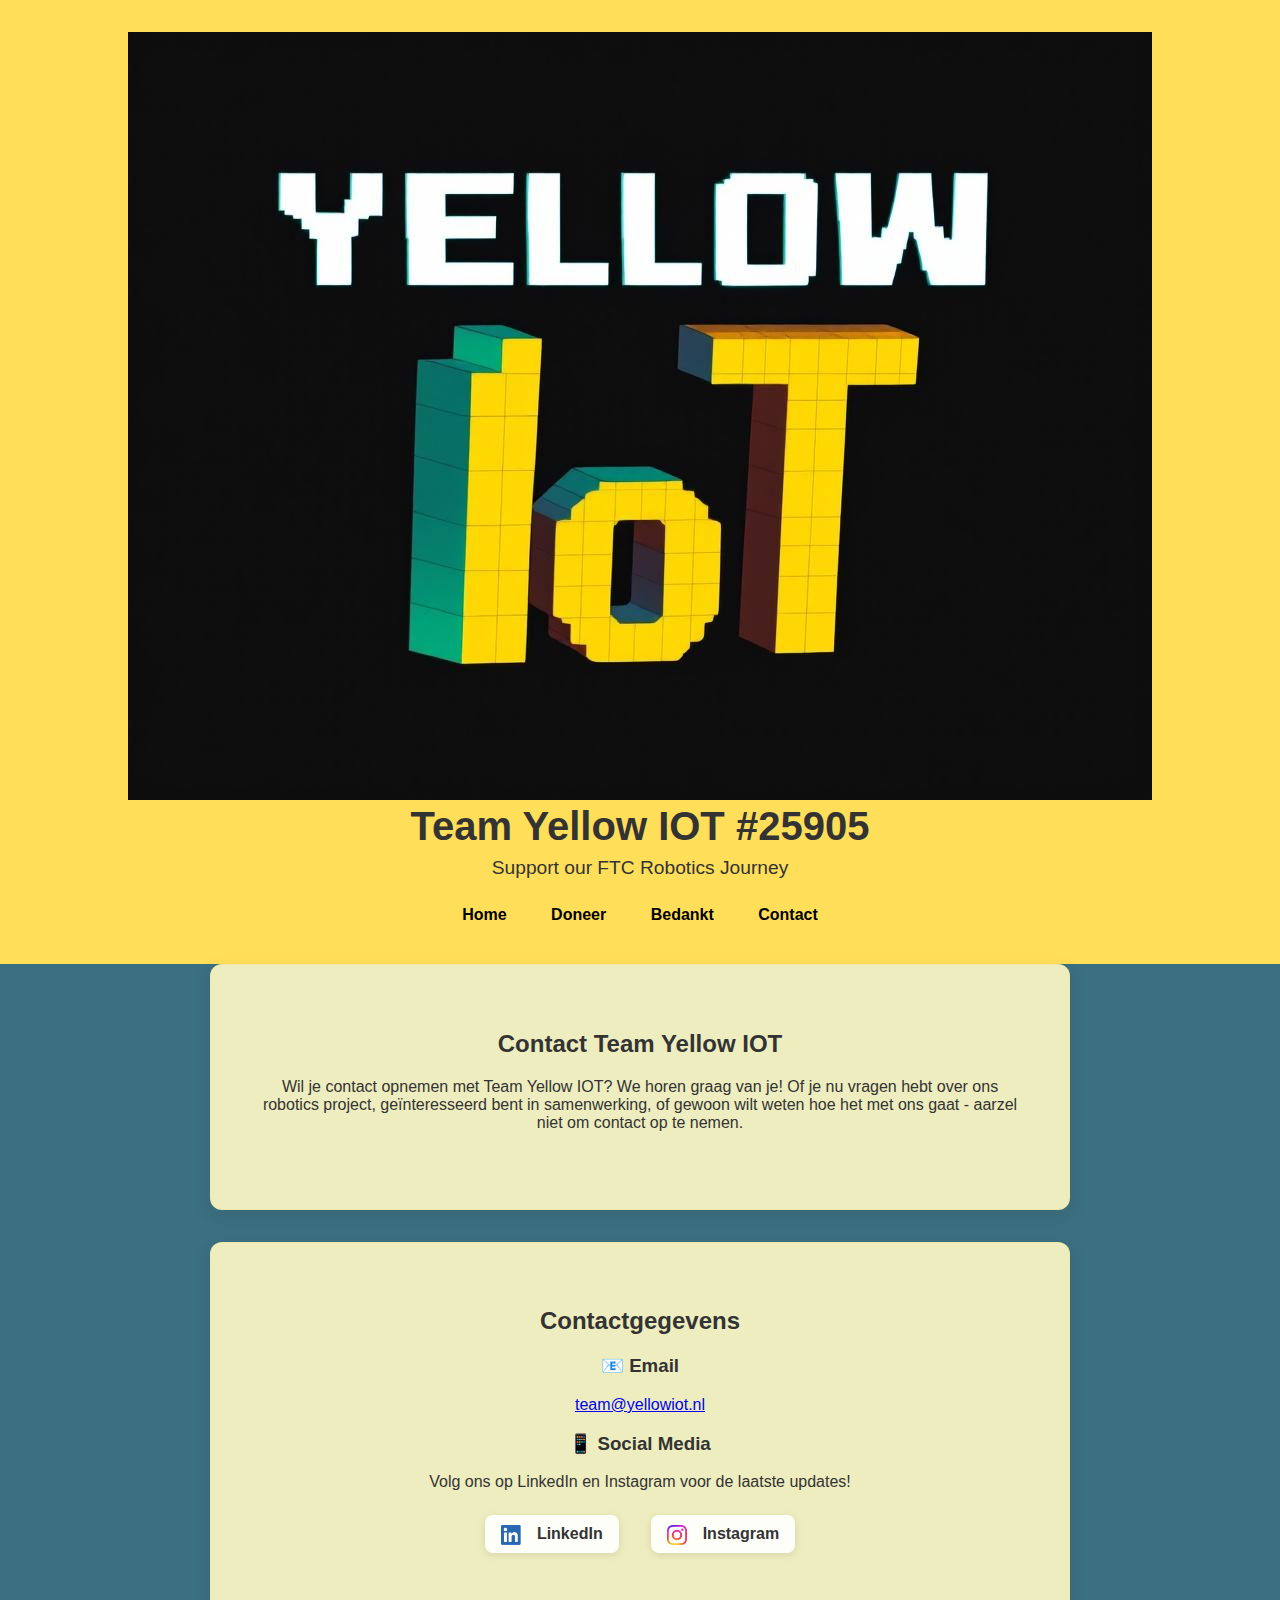
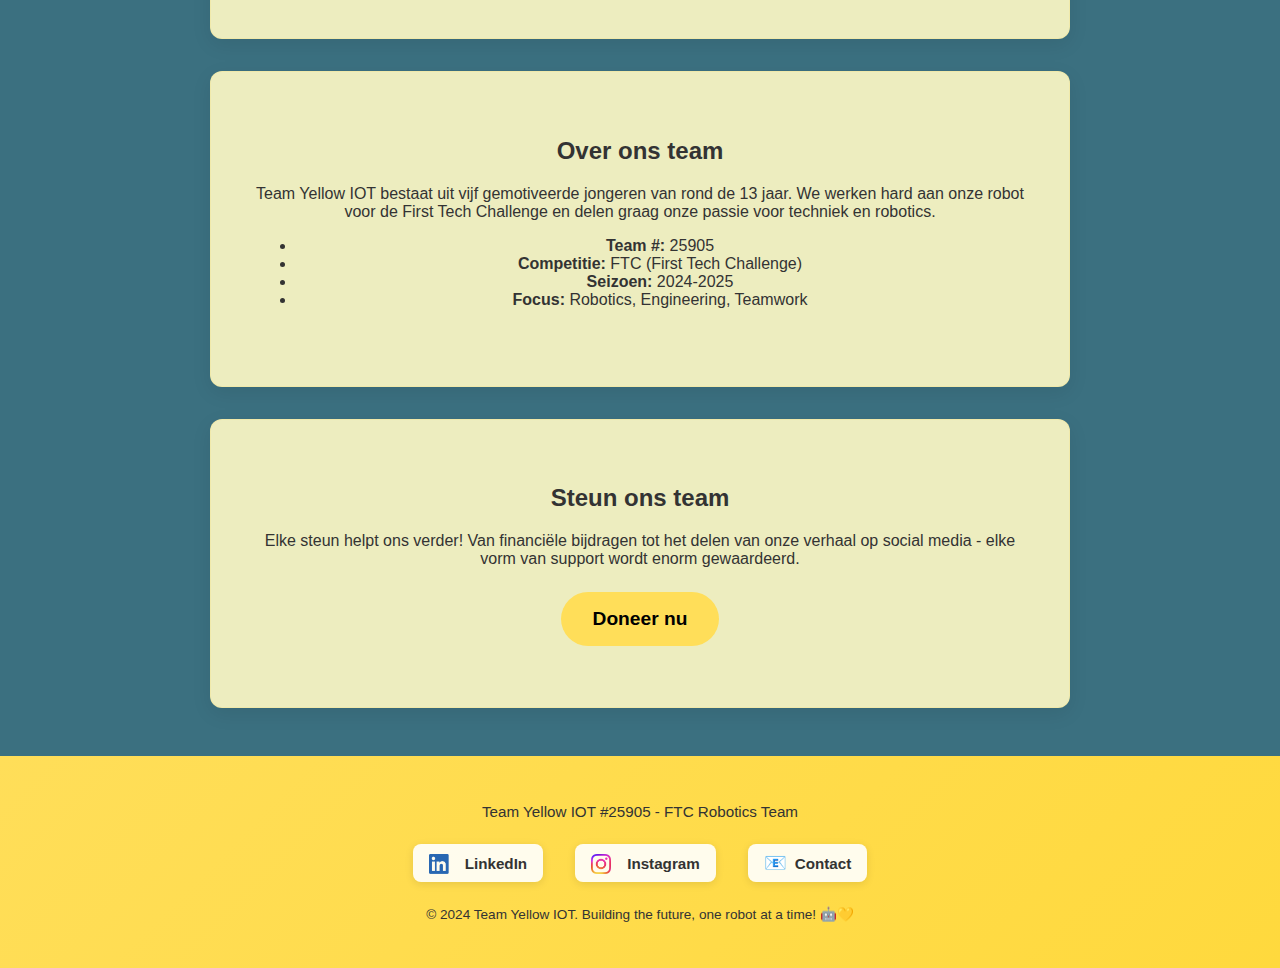
<file: contact.html>
<!DOCTYPE html>
<html lang="en">
<head>
  <meta charset="UTF-8" />
  <meta name="viewport" content="width=device-width, initial-scale=1.0"/>
  <title>Contact - Team Yellow IOT #25905</title>
  <link rel="stylesheet" href="styles.css" />
</head>
<body>
  <header>
    <div class="header-content">
      <img src="yellow_IOT_logo.jpg" alt="Team Yellow IOT Logo" class="team-logo">
      <div class="header-text">
        <h1>Team Yellow IOT #25905</h1>
        <p>Support our FTC Robotics Journey</p>
      </div>
    </div>
    <div class="header-nav">
      <a href="index.html" class="nav-button">Home</a>
      <a href="donate.html" class="nav-button">Doneer</a>
      <a href="thank-you.html" class="nav-button">Bedankt</a>
      <a href="contact.html" class="nav-button">Contact</a>
    </div>
  </header>

  <div class="text-container">
    <section class="contact-intro">
      <h2>Contact Team Yellow IOT</h2>
      <p>
          Wil je contact opnemen met Team Yellow IOT? We horen graag van je! Of je nu vragen hebt over ons robotics project, geïnteresseerd bent in samenwerking, of gewoon wilt weten hoe het met ons gaat - aarzel niet om contact op te nemen.
      </p>
    </section>
  </div>

  <div class="text-container">
    <section class="contact-info">
      <h2>Contactgegevens</h2>
      <div class="contact-details">
        <div class="contact-item">
          <h3>📧 Email</h3>
          <p><a href="mailto:team@yellowiot.nl">team@yellowiot.nl</a></p>
        </div>
        <div class="contact-item">
          <h3>📱 Social Media</h3>
          <p>Volg ons op LinkedIn en Instagram voor de laatste updates!</p>
          <div class="social-links">
            <a href="https://linkedin.com/company/yellowiot" target="_blank" class="social-link">
              <span class="social-icon"><img src="LI-In-Bug.png" alt="LinkedIn"></span> LinkedIn
            </a>
            <a href="https://instagram.com/yellowiot_ftc" target="_blank" class="social-link">
              <span class="social-icon"><img src="Instagram_Glyph_Gradient.png" alt="Instagram"></span> Instagram
            </a>
          </div>
        </div>
      </div>
    </section>
  </div>

  <div class="text-container">
    <section class="team-info">
      <h2>Over ons team</h2>
      <p>
          Team Yellow IOT bestaat uit vijf gemotiveerde jongeren van rond de 13 jaar. We werken hard aan onze robot voor de First Tech Challenge en delen graag onze passie voor techniek en robotics.
      </p>
      <ul>
        <li><strong>Team #:</strong> 25905</li>
        <li><strong>Competitie:</strong> FTC (First Tech Challenge)</li>
        <li><strong>Seizoen:</strong> 2024-2025</li>
        <li><strong>Focus:</strong> Robotics, Engineering, Teamwork</li>
      </ul>
    </section>
  </div>

  <div class="text-container">
    <section class="support-section">
      <h2>Steun ons team</h2>
      <p>
          Elke steun helpt ons verder! Van financiële bijdragen tot het delen van onze verhaal op social media - elke vorm van support wordt enorm gewaardeerd.
      </p>
      <div style="text-align: center; margin-top: 1.5rem;">
        <a href="donate.html" class="donate-button">Doneer nu</a>
      </div>
    </section>
  </div>

  <footer>
    <div class="footer-content">
      <p>Team Yellow IOT #25905 - FTC Robotics Team</p>
      <div class="social-links">
        <a href="https://linkedin.com/company/yellowiot" target="_blank" class="social-link">
          <span class="social-icon"><img src="LI-In-Bug.png" alt="LinkedIn"></span> LinkedIn
        </a>
        <a href="https://instagram.com/yellowiot_ftc" target="_blank" class="social-link">
          <span class="social-icon"><img src="Instagram_Glyph_Gradient.png" alt="Instagram"></span> Instagram
        </a>
        <a href="contact.html" class="social-link">
          <span class="social-icon">📧</span> Contact
        </a>
      </div>
      <p style="margin-top: 1rem; font-size: 0.85rem;">
        © 2024 Team Yellow IOT. Building the future, one robot at a time! 🤖💛
      </p>
    </div>
  </footer>
</body>
</html>
</file>
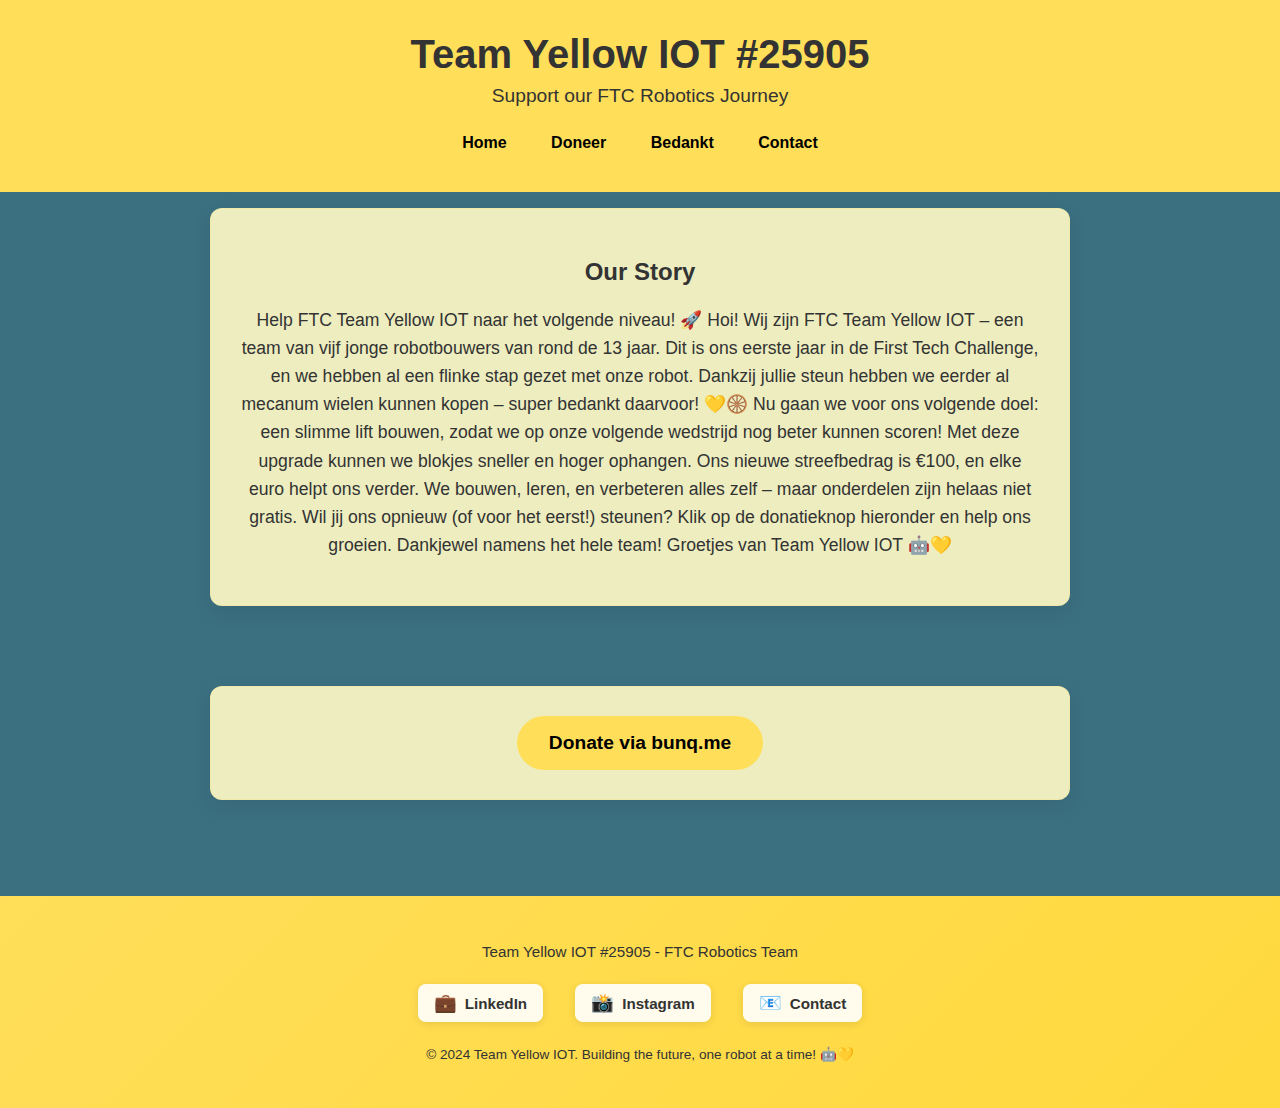
<file: donate.html>
<!DOCTYPE html>
<html lang="en">
<head>
  <meta charset="UTF-8" />
  <meta name="viewport" content="width=device-width, initial-scale=1.0"/>
  <title>Team Yellow IOT #25905</title>
  <link rel="stylesheet" href="styles.css" />
</head>
<body>
  <header>
    <h1>Team Yellow IOT #25905</h1>
    <p>Support our FTC Robotics Journey</p>
    <a href="index.html" class="nav-button">Home</a>
    <a href="donate.html" class="nav-button">Doneer</a>
    <a href="thank-you.html" class="nav-button">Bedankt</a>
    <a href="contact.html" class="nav-button">Contact</a>
  </header>

  <section class="story">
    <div class="text-container">
      <h2>Our Story</h2>
      <p>
          Help FTC Team Yellow IOT naar het volgende niveau! 🚀

          Hoi! Wij zijn FTC Team Yellow IOT – een team van vijf jonge robotbouwers van rond de 13 jaar. Dit is ons eerste jaar in de First Tech Challenge, en we hebben al een flinke stap gezet met onze robot. Dankzij jullie steun hebben we eerder al mecanum wielen kunnen kopen – super bedankt daarvoor! 💛🛞
          
          Nu gaan we voor ons volgende doel: een slimme lift bouwen, zodat we op onze volgende wedstrijd nog beter kunnen scoren! Met deze upgrade kunnen we blokjes sneller en hoger ophangen.
          
          Ons nieuwe streefbedrag is €100, en elke euro helpt ons verder. We bouwen, leren, en verbeteren alles zelf – maar onderdelen zijn helaas niet gratis.
          
          Wil jij ons opnieuw (of voor het eerst!) steunen? Klik op de donatieknop hieronder en help ons groeien. Dankjewel namens het hele team!
          
          Groetjes van Team Yellow IOT 🤖💛
      </p>
    </div>
  </section>

  <section class="donate">
    <div class="text-container">
      <a href="https://bunq.me/YellowIOT" target="_blank" class="donate-button">Donate via bunq.me</a>
    </div>
  </section>

  <footer>
    <div class="footer-content">
      <p>Team Yellow IOT #25905 - FTC Robotics Team</p>
      <div class="social-links">
        <a href="https://linkedin.com/company/yellowiot" target="_blank" class="social-link">
          <span class="social-icon">💼</span> LinkedIn
        </a>
        <a href="https://instagram.com/yellowiot_ftc" target="_blank" class="social-link">
          <span class="social-icon">📸</span> Instagram
        </a>
        <a href="contact.html" class="social-link">
          <span class="social-icon">📧</span> Contact
        </a>
      </div>
      <p style="margin-top: 1rem; font-size: 0.85rem;">
        © 2024 Team Yellow IOT. Building the future, one robot at a time! 🤖💛
      </p>
    </div>
  </footer>
</body>
</html>
</file>
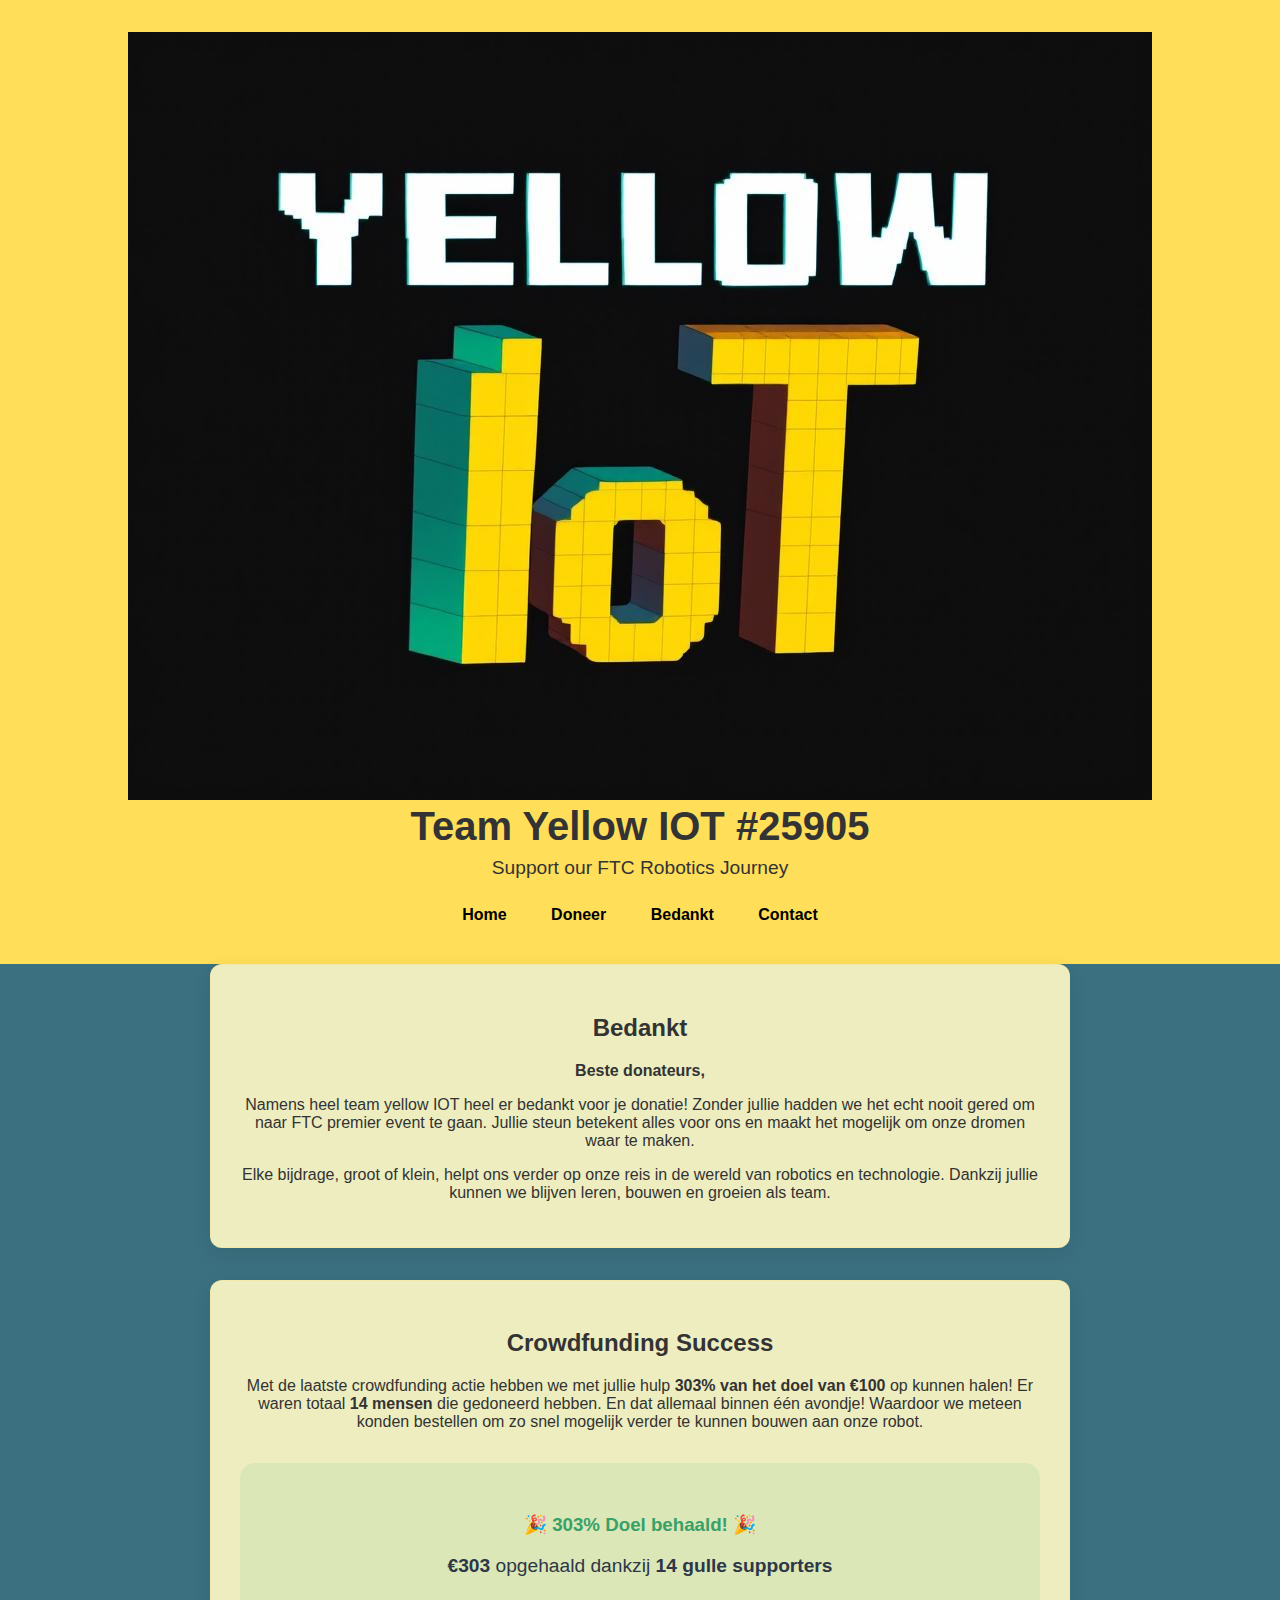
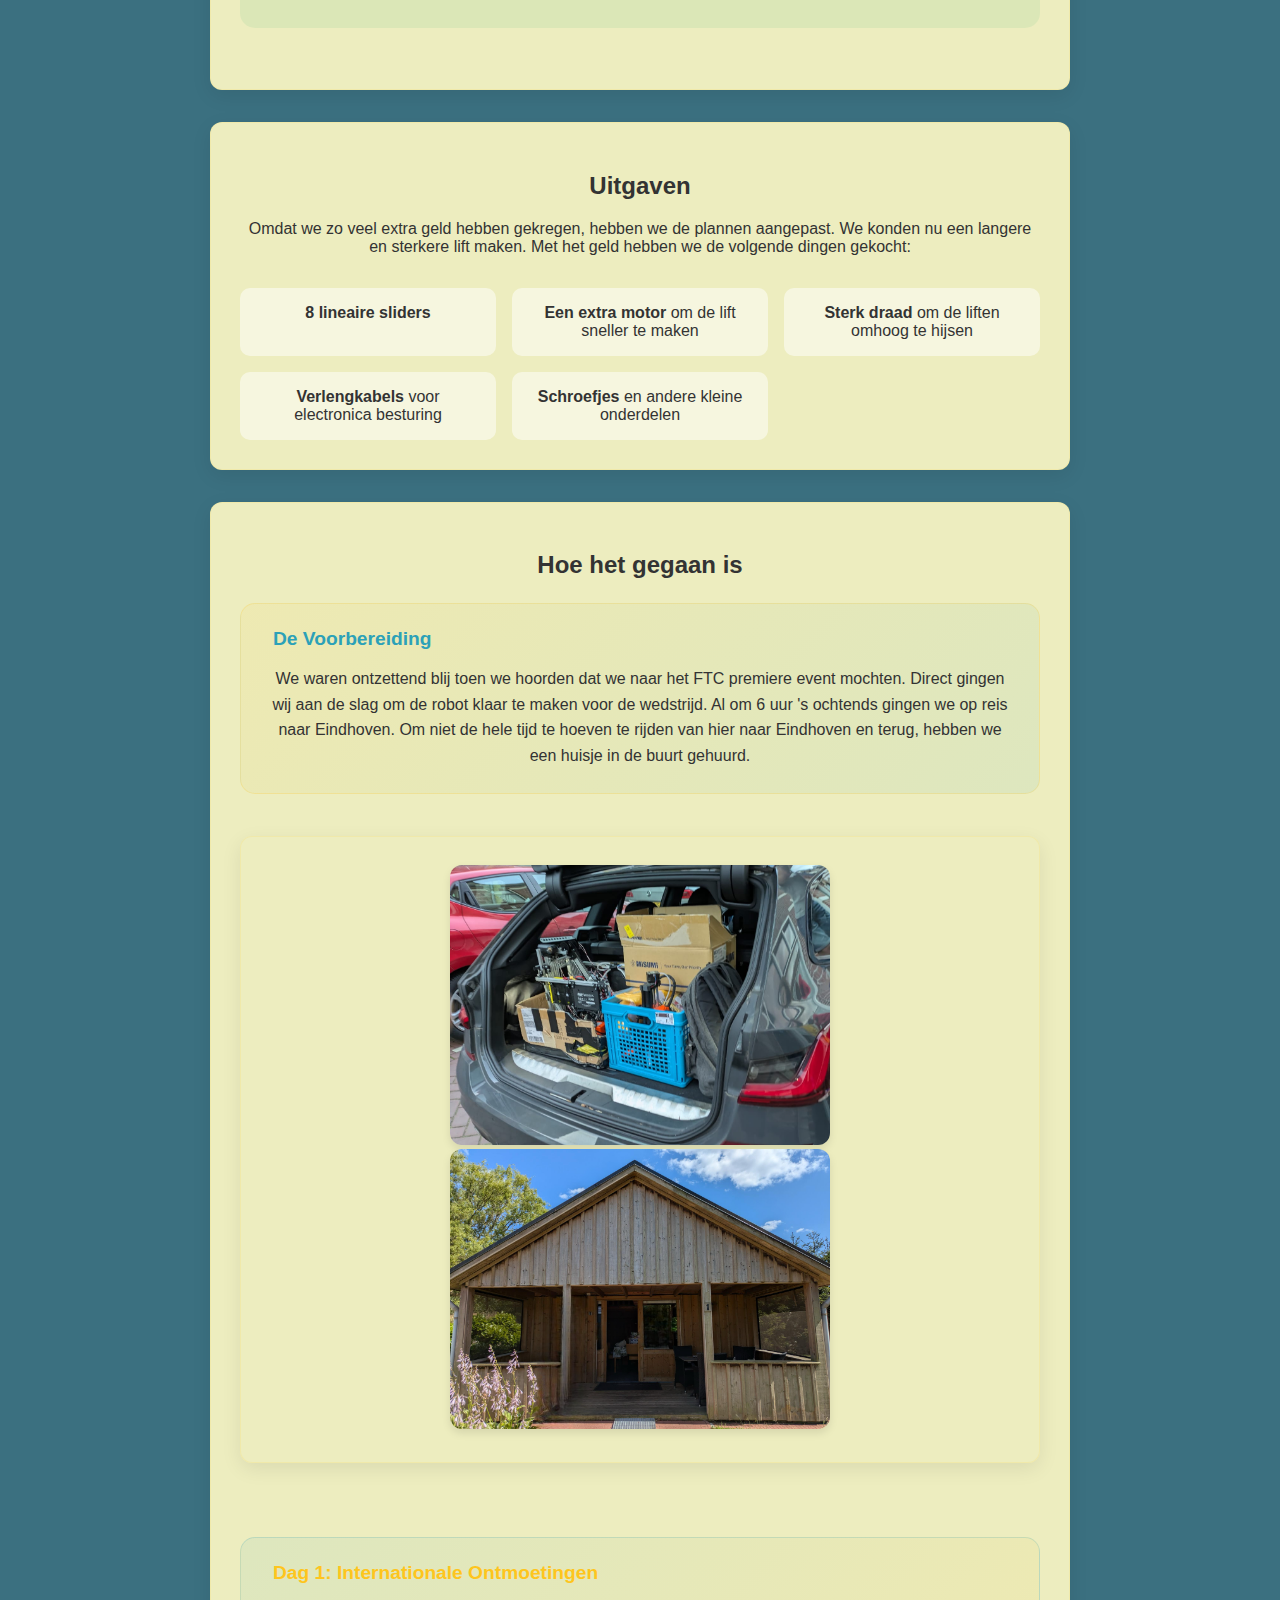
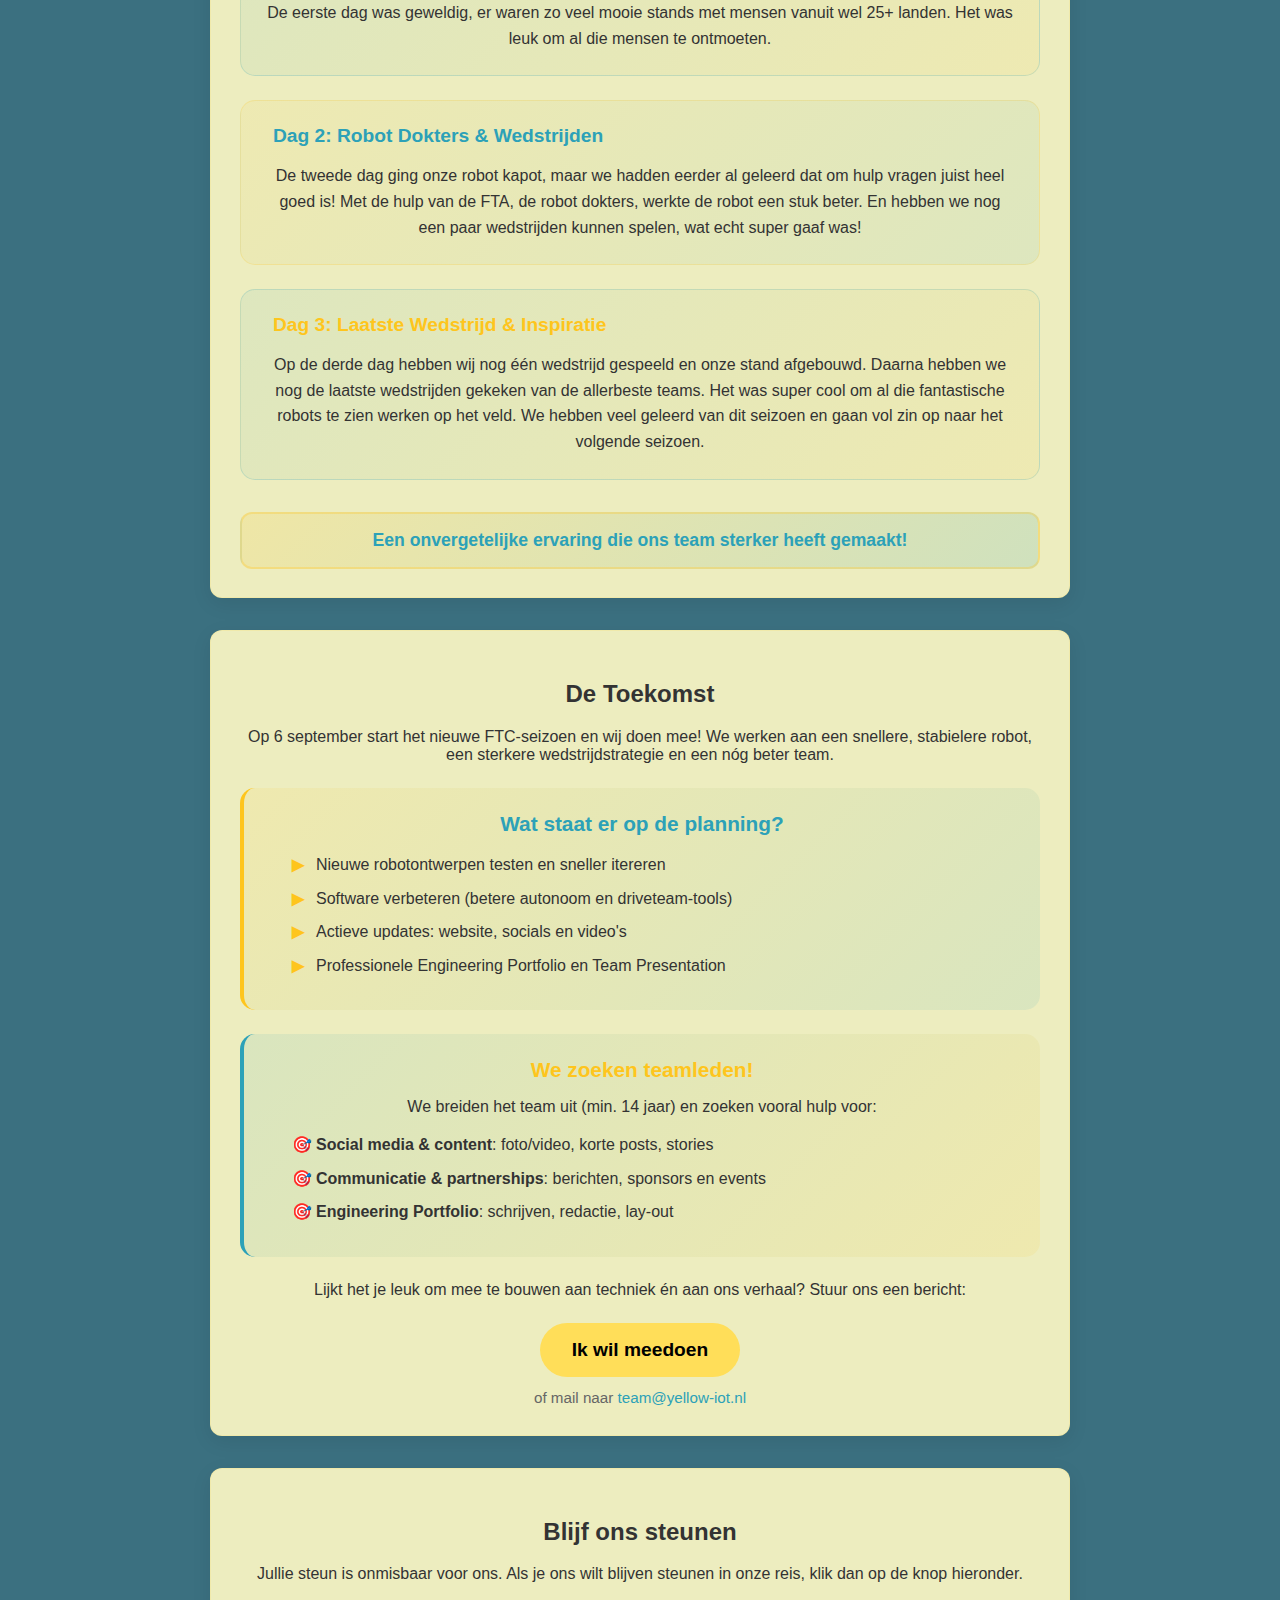
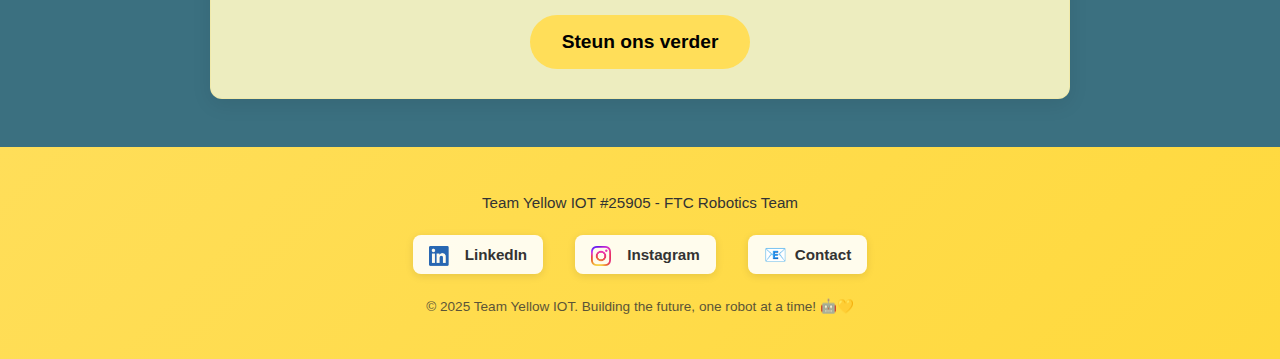
<file: thank-you.html>
<!DOCTYPE html>
<html lang="nl">
<head>
  <meta charset="UTF-8" />
  <meta name="viewport" content="width=device-width, initial-scale=1.0"/>
  <meta name="description" content="Steun Team Yellow IOT #25905 in onze FTC‑roboticareis. Help ons de toekomst te bouwen, stap voor stap." />
  <title>Steun ons – Team Yellow IOT #25905</title>
  <link rel="stylesheet" href="styles.css" />
  <link rel="preconnect" href="https://fonts.googleapis.com">
  <link rel="preconnect" href="https://fonts.gstatic.com" crossorigin>
  <link href="https://fonts.googleapis.com/css2?family=Inter:wght@400;500;600;700&display=swap" rel="stylesheet">
  <link rel="apple-touch-icon" sizes="180x180" href="apple-touch-icon.png">
  <link rel="icon" type="image/png" sizes="32x32" href="favicon-32x32.png">
  <link rel="icon" type="image/png" sizes="16x16" href="favicon-16x16.png">
  <link rel="manifest" href="site.webmanifest">
</head>
<body>
  <header>
    <div class="header-content">
      <div class="header-brand">
        <img src="yellow_IOT_logo.jpg" alt="Logo Team Yellow IOT" class="team-logo">
        <div class="header-text">
          <h1>Team Yellow IOT #25905</h1>
          <p>Support our FTC Robotics Journey</p>
        </div>
      </div>
      <nav class="header-nav">
        <a href="index.html" class="nav-button">Home</a>
        <a href="donate.html" class="nav-button">Doneer</a>
        <a href="thank-you.html" class="nav-button">Bedankt</a>
        <a href="contact.html" class="nav-button">Contact</a>
      </nav>
    </div>
  </header>

  <main>
    <section class="text-container">
      <h2>Bedankt</h2>
      <p>
        <strong>Beste donateurs,</strong>
      </p>
      <p>
        Namens heel team yellow IOT heel er bedankt voor je donatie! Zonder jullie hadden we het echt nooit gered 
        om naar FTC premier event te gaan. Jullie steun betekent alles voor ons en maakt het mogelijk om onze 
        dromen waar te maken.
      </p>
      <p>
        Elke bijdrage, groot of klein, helpt ons verder op onze reis in de wereld van robotics en technologie. 
        Dankzij jullie kunnen we blijven leren, bouwen en groeien als team.
      </p>
    </section>

    <section class="text-container">
      <h2>Crowdfunding Success</h2>
      <p>
        Met de laatste crowdfunding actie hebben we met jullie hulp <strong>303% van het doel van €100</strong> 
        op kunnen halen! Er waren totaal <strong>14 mensen</strong> die gedoneerd hebben. En dat allemaal binnen 
        één avondje! Waardoor we meteen konden bestellen om zo snel mogelijk verder te kunnen bouwen aan onze robot.
      </p>
      <div style="text-align: center; margin: 2rem 0; padding: 2rem; background: rgba(72, 187, 120, 0.1); border-radius: 15px;">
        <h3 style="color: #38a169; margin-bottom: 1rem;">🎉 303% Doel behaald! 🎉</h3>
        <p style="font-size: 1.2rem; color: #2d3748;">
          <strong>€303</strong> opgehaald dankzij <strong>14 gulle supporters</strong>
        </p>
      </div>
    </section>

    <section class="text-container">
      <h2>Uitgaven</h2>
      <p>
        Omdat we zo veel extra geld hebben gekregen, hebben we de plannen aangepast. We konden nu een langere 
        en sterkere lift maken. Met het geld hebben we de volgende dingen gekocht:
      </p>
      <div style="display: grid; grid-template-columns: repeat(auto-fit, minmax(200px, 1fr)); gap: 1rem; margin-top: 2rem;">
        <div style="padding: 1rem; background: rgba(255,255,255,0.5); border-radius: 10px; text-align: center;">
          <strong>8 lineaire sliders</strong>
        </div>
        <div style="padding: 1rem; background: rgba(255,255,255,0.5); border-radius: 10px; text-align: center;">
          <strong>Een extra motor</strong> om de lift sneller te maken
        </div>
        <div style="padding: 1rem; background: rgba(255,255,255,0.5); border-radius: 10px; text-align: center;">
          <strong>Sterk draad</strong> om de liften omhoog te hijsen
        </div>
        <div style="padding: 1rem; background: rgba(255,255,255,0.5); border-radius: 10px; text-align: center;">
          <strong>Verlengkabels</strong> voor electronica besturing
        </div>
        <div style="padding: 1rem; background: rgba(255,255,255,0.5); border-radius: 10px; text-align: center;">
          <strong>Schroefjes</strong> en andere kleine onderdelen
        </div>
      </div>
    </section>

    <section class="text-container">
      <h2>Hoe het gegaan is</h2>
      
      <div style="background: linear-gradient(135deg, rgba(254, 197, 29, 0.08), rgba(44, 161, 184, 0.08)); border-radius: 15px; padding: 1.5rem; margin: 1.5rem 0; border: 1px solid rgba(254, 197, 29, 0.2);">
        <h3 style="margin: 0 0 1rem 0; color: #2ca1b8; font-size: 1.2rem; display: flex; align-items: center;">
          <span style="margin-right: 0.5rem;"></span> De Voorbereiding
        </h3>
        <p style="margin: 0; line-height: 1.6;">
          We waren ontzettend blij toen we hoorden dat we naar het FTC premiere event mochten. 
          Direct gingen wij aan de slag om de robot klaar te maken voor de wedstrijd. 
          Al om 6 uur 's ochtends gingen we op reis naar Eindhoven. 
          Om niet de hele tijd te hoeven te rijden van hier naar Eindhoven en terug, 
          hebben we een huisje in de buurt gehuurd.
        </p>
      </div>
      <br>
      <section class="text-container">
        <div class="photo-grid">
          <img src="car.jpg" alt="klaar om weg te rijden" loading="lazy">
          <img src="house.png" alt="Team aan het werk op de NOT" loading="lazy">
        </div>
      </section>  
      <br>
      <div style="background: linear-gradient(135deg, rgba(44, 161, 184, 0.08), rgba(254, 197, 29, 0.08)); border-radius: 15px; padding: 1.5rem; margin: 1.5rem 0; border: 1px solid rgba(44, 161, 184, 0.2);">
        <h3 style="margin: 0 0 1rem 0; color: #fec51d; font-size: 1.2rem; display: flex; align-items: center;">
          <span style="margin-right: 0.5rem;"></span> Dag 1: Internationale Ontmoetingen
        </h3>
        <p style="margin: 0; line-height: 1.6;">
          De eerste dag was geweldig, er waren zo veel mooie stands met mensen vanuit wel 25+ landen. 
          Het was leuk om al die mensen te ontmoeten.
        </p>
      </div>

      <div style="background: linear-gradient(135deg, rgba(254, 197, 29, 0.08), rgba(44, 161, 184, 0.08)); border-radius: 15px; padding: 1.5rem; margin: 1.5rem 0; border: 1px solid rgba(254, 197, 29, 0.2);">
        <h3 style="margin: 0 0 1rem 0; color: #2ca1b8; font-size: 1.2rem; display: flex; align-items: center;">
          <span style="margin-right: 0.5rem;"></span> Dag 2: Robot Dokters & Wedstrijden
        </h3>
        <p style="margin: 0; line-height: 1.6;">
          De tweede dag ging onze robot kapot, maar we hadden eerder al geleerd dat om hulp vragen juist heel goed is! 
          Met de hulp van de FTA, de robot dokters, werkte de robot een stuk beter. 
          En hebben we nog een paar wedstrijden kunnen spelen, wat echt super gaaf was!
        </p>
      </div>

      <div style="background: linear-gradient(135deg, rgba(44, 161, 184, 0.08), rgba(254, 197, 29, 0.08)); border-radius: 15px; padding: 1.5rem; margin: 1.5rem 0; border: 1px solid rgba(44, 161, 184, 0.2);">
        <h3 style="margin: 0 0 1rem 0; color: #fec51d; font-size: 1.2rem; display: flex; align-items: center;">
          <span style="margin-right: 0.5rem;"></span> Dag 3: Laatste Wedstrijd & Inspiratie
        </h3>
        <p style="margin: 0; line-height: 1.6;">
          Op de derde dag hebben wij nog één wedstrijd gespeeld en onze stand afgebouwd. 
          Daarna hebben we nog de laatste wedstrijden gekeken van de allerbeste teams. 
          Het was super cool om al die fantastische robots te zien werken op het veld. 
          We hebben veel geleerd van dit seizoen en gaan vol zin op naar het volgende seizoen.
        </p>
      </div>

      <div style="text-align: center; margin-top: 2rem; padding: 1rem; background: linear-gradient(135deg, rgba(254, 197, 29, 0.15), rgba(44, 161, 184, 0.15)); border-radius: 12px; border: 2px solid rgba(254, 197, 29, 0.3);">
        <p style="margin: 0; font-weight: 600; color: #2ca1b8; font-size: 1.1rem;">
          Een onvergetelijke ervaring die ons team sterker heeft gemaakt!
        </p>
      </div>
    </section>

    <section class="text-container">
      <h2>De Toekomst</h2>
      <p>
        Op 6 september start het nieuwe FTC‑seizoen en wij doen mee! We werken aan een snellere, stabielere robot,
        een sterkere wedstrijdstrategie en een nóg beter team.
      </p>

      <div style="background: linear-gradient(135deg, rgba(254, 197, 29, 0.1), rgba(44, 161, 184, 0.1)); border-radius: 15px; padding: 1.5rem; margin: 1.5rem 0; border-left: 4px solid #fec51d;">
        <h3 style="margin: 0 0 1rem 0; color: #2ca1b8; font-size: 1.3rem;">Wat staat er op de planning?</h3>
        <ul style="text-align: left; margin: 0; padding-left: 1.5rem; line-height: 1.6; list-style: none;">
          <li style="margin-bottom: 0.5rem; position: relative; padding-left: 1.5rem;">
            <span style="position: absolute; left: 0; color: #fec51d; font-weight: bold;">▶</span>
            Nieuwe robotontwerpen testen en sneller itereren
          </li>
          <li style="margin-bottom: 0.5rem; position: relative; padding-left: 1.5rem;">
            <span style="position: absolute; left: 0; color: #fec51d; font-weight: bold;">▶</span>
            Software verbeteren (betere autonoom en driveteam‑tools)
          </li>
          <li style="margin-bottom: 0.5rem; position: relative; padding-left: 1.5rem;">
            <span style="position: absolute; left: 0; color: #fec51d; font-weight: bold;">▶</span>
            Actieve updates: website, socials en video's
          </li>
          <li style="margin-bottom: 0.5rem; position: relative; padding-left: 1.5rem;">
            <span style="position: absolute; left: 0; color: #fec51d; font-weight: bold;">▶</span>
            Professionele Engineering Portfolio en Team Presentation
          </li>
        </ul>
      </div>

      <div style="background: linear-gradient(135deg, rgba(44, 161, 184, 0.1), rgba(254, 197, 29, 0.1)); border-radius: 15px; padding: 1.5rem; margin: 1.5rem 0; border-left: 4px solid #2ca1b8;">
        <h3 style="margin: 0 0 1rem 0; color: #fec51d; font-size: 1.3rem;">We zoeken teamleden!</h3>
        <p style="margin: 0 0 1rem 0;">
          We breiden het team uit (min. 14 jaar) en zoeken vooral hulp voor:
        </p>
        <ul style="text-align: left; margin: 0; padding-left: 1.5rem; line-height: 1.6; list-style: none;">
          <li style="margin-bottom: 0.5rem; position: relative; padding-left: 1.5rem;">
            <span style="position: absolute; left: 0; color: #2ca1b8; font-weight: bold;">🎯</span>
            <strong>Social media & content</strong>: foto/video, korte posts, stories
          </li>
          <li style="margin-bottom: 0.5rem; position: relative; padding-left: 1.5rem;">
            <span style="position: absolute; left: 0; color: #2ca1b8; font-weight: bold;">🎯</span>
            <strong>Communicatie & partnerships</strong>: berichten, sponsors en events
          </li>
          <li style="margin-bottom: 0.5rem; position: relative; padding-left: 1.5rem;">
            <span style="position: absolute; left: 0; color: #2ca1b8; font-weight: bold;">🎯</span>
            <strong>Engineering Portfolio</strong>: schrijven, redactie, lay‑out
          </li>
        </ul>
      </div>

      <p style="margin: 1.5rem 0;">
        Lijkt het je leuk om mee te bouwen aan techniek én aan ons verhaal? Stuur ons een bericht:
      </p>
      <div style="text-align: center; margin-top: 1rem;">
        <a href="contact.html" class="donate-button" style="display: inline-block; margin: 0 0.5rem;">Ik wil meedoen</a>
        <div style="margin-top: 0.75rem; font-size: 0.95rem; color: #666;">
          of mail naar <a href="mailto:team@yellow-iot.nl" style="color: #2ca1b8; text-decoration: none; font-weight: 500;">team@yellow-iot.nl</a>
        </div>
      </div>
    </section>

    <section class="text-container">
      <h2>Blijf ons steunen</h2>
      <p>
        Jullie steun is onmisbaar voor ons. Als je ons wilt blijven steunen in onze reis, 
        klik dan op de knop hieronder.
      </p>
      <div style="text-align: center; margin-top: 2rem;">
        <a href="donate.html" class="donate-button">Steun ons verder</a>
      </div>
    </section>
  </main>

  <footer>
    <div class="footer-content">
      <p>Team Yellow IOT #25905 - FTC Robotics Team</p>
      <div class="social-links">
        <a href="https://linkedin.com/company/yellow-iot" target="_blank" rel="noopener noreferrer" class="social-link">
          <span class="social-icon"><img src="LI-In-Bug.png" alt="LinkedIn"></span> LinkedIn
        </a>
        <a href="https://www.instagram.com/yellow.iot/" target="_blank" rel="noopener noreferrer" class="social-link">
          <span class="social-icon"><img src="Instagram_Glyph_Gradient.png" alt="Instagram"></span> Instagram
        </a>
        <a href="contact.html" class="social-link">
          <span class="social-icon">📧</span> Contact
        </a>
      </div>
      <p style="margin-top: 1rem; font-size: 0.85rem; opacity: 0.8;">
        © 2025 Team Yellow IOT. Building the future, one robot at a time! 🤖💛
      </p>
    </div>
  </footer>
</body>
</html>
</file>
<file: styles.css>
body {
  margin: 0;
  font-family: 'Segoe UI', sans-serif;
  background-color: #3B7080; /* Cream color */
  color: #333;
}

.text-container {
  background-color: #EDEDBF; /* Light cyan for better contrast */
  background: linear-gradient(145deg, #EDEDBF 0%, #EDEDBF 100%);
  padding: 1.8rem;
  border-radius: 12px;
  box-shadow: 0 6px 20px rgba(0,0,0,0.08);
  border: 1px solid rgba(255, 222, 89, 0.2);
  margin: 0 auto 2rem; /* Center the container */
  max-width: 800px; /* Set a consistent max width */
  transition: transform 0.2s ease, box-shadow 0.2s ease;
  text-align: center;
  color: #333; /* Ensure text is readable */
}

.text-container:hover {
  transform: translateY(-2px);
  box-shadow: 0 8px 25px rgba(0,0,0,0.12);
}

header {
  background-color: #ffde59;
  padding: 2rem;
  text-align: center;
}

header h1 {
  margin: 0;
  font-size: 2.5rem;
}

header p {
  margin-top: 0.5rem;
  font-size: 1.2rem;
}

section {
  padding: 1rem;
  max-width: 900px;
  margin: 0 auto 1rem; /* Center the section */
}

button {
  background-color: #ffde59;
  border: none;
  border-radius: 12px;
  padding: 0.5rem 1rem;
  font-size: 1rem;
  cursor: pointer;
  transition: background-color 0.3s ease;
}

button a {
  text-decoration: none;
  color: #000;
  font-weight: bold;
}

button:hover {
  background-color: #ffe985;
}

.nav-button {
  display: inline-block;
  background-color: #ffde59;
  border: none;
  border-radius: 12px;
  padding: 0.5rem 1rem;
  font-size: 1rem;
  text-decoration: none;
  color: #000;
  font-weight: bold;
  cursor: pointer;
  transition: background-color 0.3s ease;
  margin: 0 0.25rem;
}

.nav-button:hover {
  background-color: #ffe985;
}

.story p {
  font-size: 1.1rem;
  line-height: 1.6;
}

.photos .photo-grid {
  display: flex;
  flex-wrap: wrap;
  gap: 1rem;
  margin-top: 1rem;
}

.photo-grid img {
  width: 100%;
  max-width: 380px;
  height: 280px; /* Set a consistent height */
  object-fit: cover; /* Crop instead of stretch */
  border-radius: 12px;
  box-shadow: 0 4px 8px rgba(0,0,0,0.1);
}

.donate {
  text-align: center;
}

.donate-button {
  display: inline-block;
  background-color: #ffde59;
  color: #000;
  padding: 1rem 2rem;
  border-radius: 999px;
  font-size: 1.2rem;
  text-decoration: none;
  font-weight: bold;
  transition: background-color 0.3s ease;
}

.donate-button:hover {
  background-color: #ffe985;
}

footer {
  text-align: center;
  padding: 2rem 1rem;
  background: linear-gradient(135deg, #ffde59 0%, #ffd93d 100%);
  font-size: 0.95rem;
  color: #333;
  margin-top: 3rem;
}

.footer-content {
  max-width: 900px;
  margin: 0 auto;
}

.social-links {
  margin: 1.5rem 0;
  display: flex;
  justify-content: center;
  gap: 2rem;
  flex-wrap: wrap;
}

.social-link {
  display: inline-flex;
  align-items: center;
  padding: 0.5rem 1rem;
  background-color: rgba(255, 255, 255, 0.9);
  border-radius: 8px;
  text-decoration: none;
  color: #333;
  font-weight: bold;
  transition: all 0.3s ease;
  box-shadow: 0 2px 8px rgba(0,0,0,0.1);
}

.social-link:hover {
  background-color: #ffffff;
  transform: translateY(-1px);
  box-shadow: 0 4px 12px rgba(0,0,0,0.15);
}

  .social-icon {
    margin-right: 0.5rem;
    font-size: 1.2em;
  }
  
  .social-icon img {
    width: 20px;
    height: 20px;
    margin-right: 0.5rem;
    vertical-align: middle;
  }
  
  .social-link .social-icon img {
    transition: transform 0.2s ease;
  }
  
  .social-link:hover .social-icon img {
    transform: scale(1.1);
  }

/* Mobile responsive design for screens under 400px */
@media screen and (max-width: 399px) {
  section {
      padding: 0.75rem;
      margin: 0 0.5rem 1rem;
  }
  
  .text-container {
      margin: 0 0.5rem 1.5rem;
      padding: 1rem;
  }
  
  header {
      padding: 1.5rem 0.5rem;
  }
  
  .nav-button {
      margin: 0.25rem 0.1rem;
      padding: 0.4rem 0.8rem;
      font-size: 0.9rem;
  }
  
  .photo-grid img {
      max-width: 100%;
      height: 200px;
  }
  
  .donate-button {
      padding: 0.8rem 1.5rem;
      font-size: 1.1rem;
  }
  
  .photos .photo-grid {
      gap: 0.5rem;
      margin-top: 0.5rem;
  }
  
  .video {
      padding: 1rem 0.5rem;
  }
  
  video {
      width: calc(100% - 1rem);
      max-width: calc(100% - 1rem);
  }
  
  header h1 {
      font-size: 2rem;
  }
  
  header p {
      font-size: 1rem;
  }
}

/* Mobile responsive updates */
@media screen and (max-width: 768px) {
  .social-links {
      gap: 1rem;
  }
  
  .social-link {
      padding: 0.4rem 0.8rem;
      font-size: 0.9rem;
  }
}

.video {
  padding: 2rem;
  text-align: center;
}

.video-container {
  position: relative;
  padding-bottom: 56.25%;
  height: 0;
  overflow: hidden;
  max-width: 100%;
  margin: auto;
}

.video-container iframe {
  position: absolute;
  top: 0;
  left: 0;
  width: 100%;
  height: 100%;
  border-radius: 12px;
}
</file>
